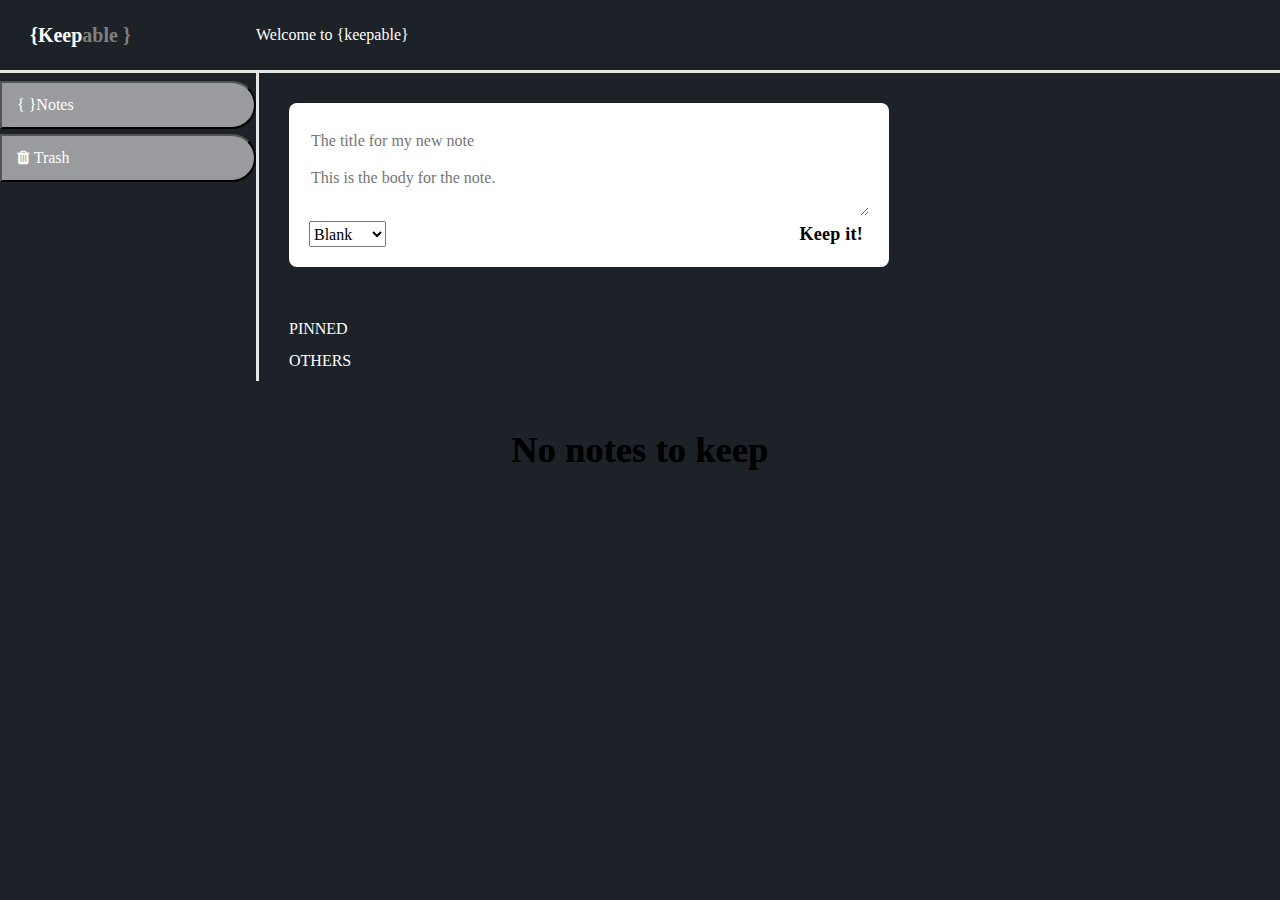
<file: index.html>
<!DOCTYPE html>
<html lang="en">

<head>
  <meta charset="UTF-8" />
  <meta name="viewport" content="width=device-width, initial-scale=1.0" />
  <link rel="stylesheet" href="https://cdnjs.cloudflare.com/ajax/libs/font-awesome/4.7.0/css/font-awesome.min.css">
  <link rel="stylesheet" href="assets/styles.css">
  <title>Keepable</title>
</head>

<body>
  <header class="grid align-center header">
    <span class="title ml-30 white">Keep</span>
    <span class="white">Welcome to {keepable}</span>
  </header>

  <main class="grid border-top">
    <div class="flex-column mt-8">
      <button id="notes_toggle" class="button-render text-left  p3">
        <!-- <i class="fas fa-brackets-curly"></i> -->
        <!-- <i class="fa-solid fa-brackets-curly"></i> -->
        { }Notes
      </button>
      <button id="trash_toggle"class="button-render text-left p3"> 
        <i class="fa fa-trash" aria-hidden="true"></i>
        Trash
      </button>
    </div>
    
    <div id="notes" class="flex-column border-left p30">
      <form id="form" class="flex-column">
        <label for="title" class="fit-content"></label>
        <input type="text" id="title" name="title" placeholder="The title for my new note">
        <label for="body"></label>
        <textarea type="date" id="body" name="body" placeholder="This is the body for the note."></textarea>

        <div class="flex-between">
          <!-- <label for="color"></label> -->
          <select name="color" id="color" class="fit-content">
            <option value="#FFFFFF">Blank</option>
            <option value="#F28B82">Salmon</option>
            <option value="#FBBC04">Orange</option>
            <option value="#FFF475">Yellow</option>
            <option value="#CCFF90">Green</option>
            <option value="#A7FFEB">Emerald</option>
            <option value="#CBF0F8">Skyblue</option>
            <option value="#AECBFA">Steel</option>
            <option value="#D7AEFB">Purple</option>
            <option value="#FDCFE8">Pink</option>
          </select>
          <input type="submit" value="Keep it!" class="fit-content submit">
        </div>
      </form>

      <p class="white">PINNED</p>
      <div id="pinned_notes_list" class="grid-notes-list">
      </div>
      
      <p class="mt-8 white">OTHERS</p>
      <div id="active_notes_list" class="grid-notes-list mt-8">
      </div>

      <!-- <div id="notes_list" class="grid-notes-list">
      </div> -->

    </div>
    <div id="trash">
      <div id="trash_notes_list" class="grid-notes-list border-left p30">
      </div>
    </div>
    

  </main>
  <script src="index.js"></script>
</body>

</html>
</file>
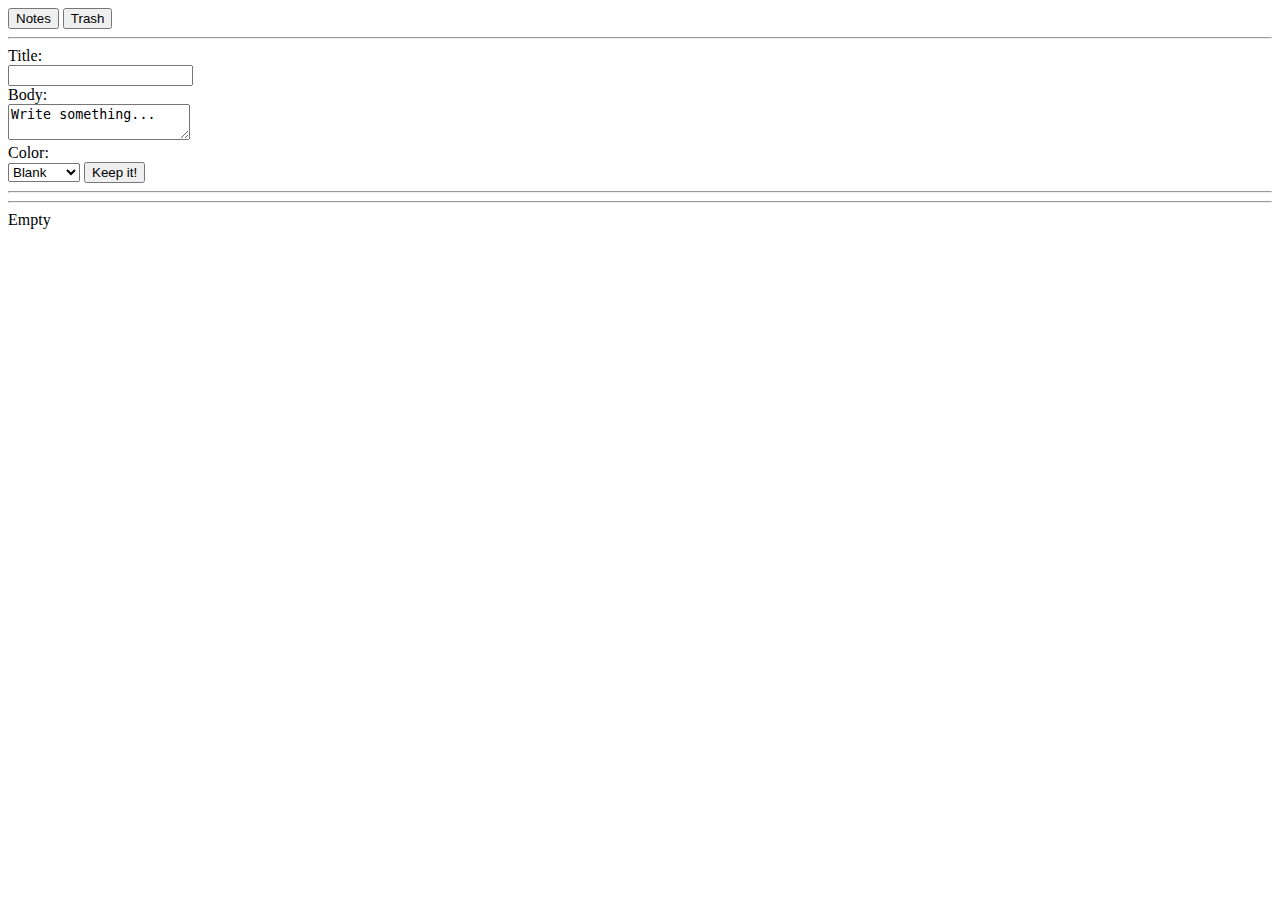
<file: index01.html>
<!DOCTYPE html>
<html lang="en">

<head>
  <meta charset="UTF-8" />
  <meta name="viewport" content="width=device-width, initial-scale=1.0" />
  <title>Keepable</title>
</head>

<body>
  <div>
    <button id="notes_toggle">Notes</button>
    <button id="trash_toggle">Trash</button>
  </div>
  <hr>
  <div id="notes">
    <form id="form">
      <label for="title">Title:</label><br>
      <input type="text" id="title" name="title"><br>
      <label for="body">Body:</label><br>
      <textarea type="date" id="body" name="body">Write something...</textarea><br>
      <label for="color">Color:</label><br>
      <select name="color" id="color">
        <option value="#FFFFFF">Blank</option>
        <option value="#F28B82">Salmon</option>
        <option value="#FBBC04">Orange</option>
        <option value="#FFF475">Yellow</option>
        <option value="#CCFF90">Green</option>
        <option value="#A7FFEB">Emerald</option>
        <option value="#CBF0F8">Skyblue</option>
        <option value="#AECBFA">Steel</option>
        <option value="#D7AEFB">Purple</option>
        <option value="#FDCFE8">Pink</option>
      </select>
      <input type="submit" value="Keep it!">
    </form>
    <hr>
    <div id="pinned_notes_list">
    </div>
    <hr>
    <div id="active_notes_list">
    </div>
  </div>
  <div id="trash">
    <div id="trash_notes_list">
    </div>
  </div>
  <script src="index01.js"></script>
</body>

</html>
</file>
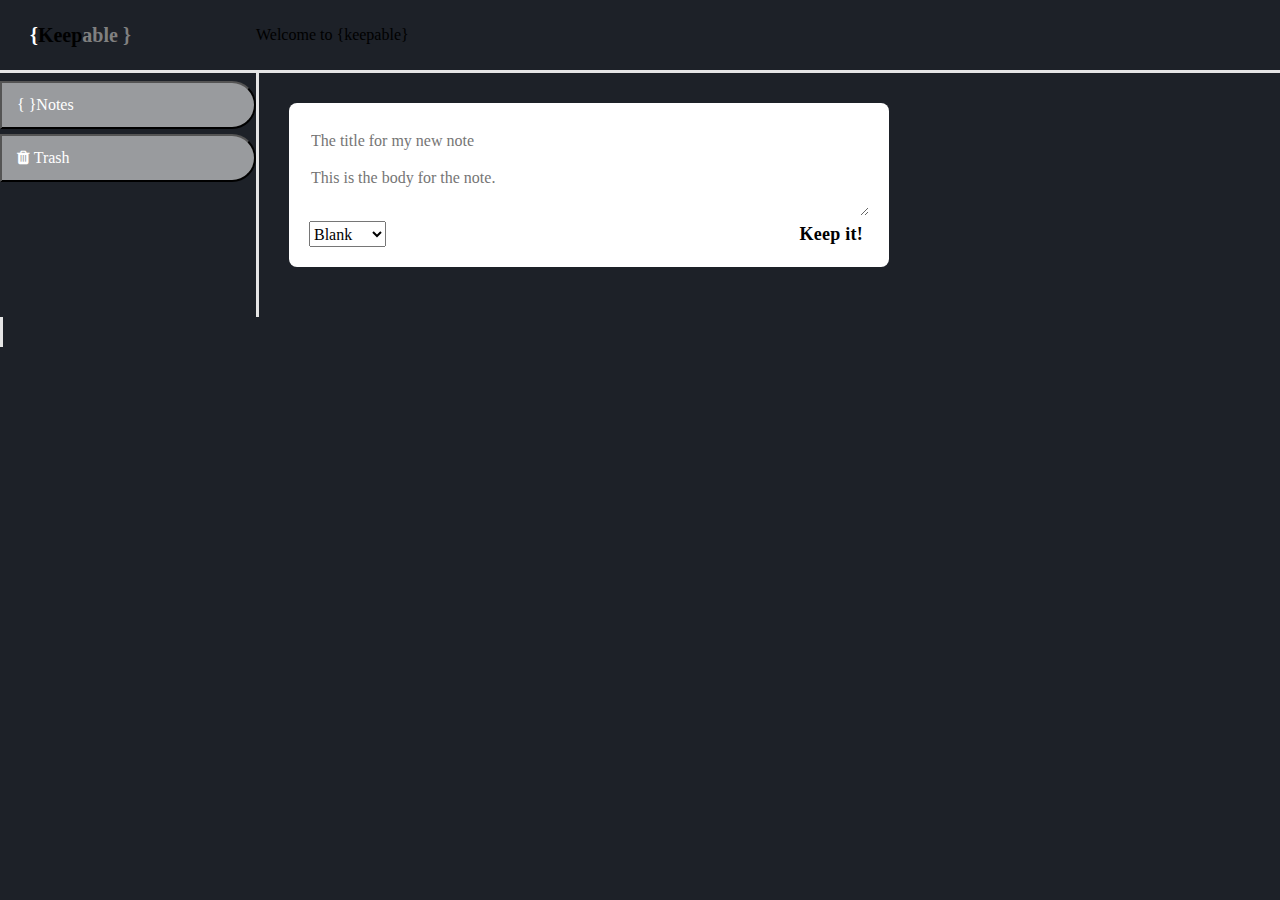
<file: indexFabio.html>
<!DOCTYPE html>
<html lang="en">

<head>
  <meta charset="UTF-8" />
  <meta name="viewport" content="width=device-width, initial-scale=1.0" />
  <link rel="stylesheet" href="https://cdnjs.cloudflare.com/ajax/libs/font-awesome/4.7.0/css/font-awesome.min.css">
  <link rel="stylesheet" href="assets/styles.css">
  <title>Keepable</title>
</head>

<body>
  <header class="grid align-center header">
    <span class="title ml-30">Keep</span>
    <span>Welcome to {keepable}</span>
  </header>

  <main class="grid border-top">
    <div class="flex-column mt-8">
      <button id="notes_toggle" class="button-render text-left  p3">
        <!-- <i class="fas fa-brackets-curly"></i> -->
        <!-- <i class="fa-solid fa-brackets-curly"></i> -->
        { }Notes
      </button>
      <button id="trash_toggle"class="button-render text-left p3"> 
        <i class="fa fa-trash" aria-hidden="true"></i>
        Trash
      </button>
    </div>
    
    <div id="notes" class="border-left p30">
      <form id="form" class="flex-column">
        <label for="title" class="fit-content"></label>
        <input type="text" id="title" name="title" placeholder="The title for my new note">
        <label for="body"></label>
        <textarea type="date" id="body" name="body" placeholder="This is the body for the note."></textarea>

        <div class="flex-between">
          <!-- <label for="color"></label> -->
          <select name="color" id="color" class="fit-content">
            <option value="#FFFFFF">Blank</option>
            <option value="#F28B82">Salmon</option>
            <option value="#FBBC04">Orange</option>
            <option value="#FFF475">Yellow</option>
            <option value="#CCFF90">Green</option>
            <option value="#A7FFEB">Emerald</option>
            <option value="#CBF0F8">Skyblue</option>
            <option value="#AECBFA">Steel</option>
            <option value="#D7AEFB">Purple</option>
            <option value="#FDCFE8">Pink</option>
          </select>
          <input type="submit" value="Keep it!" class="fit-content submit">
        </div>
      </form>

      <div id="notes_list" class="grid-notes-list">
      </div>

    </div>
    <div id="trashes_list" class="grid-notes-list border-left p30">
    </div>
    

  </main>
  <script src="index.js"></script>
</body>

</html>
</file>
<file: assets/styles.css>
@import url("header.css");
@import url("reset.css");
</file>
